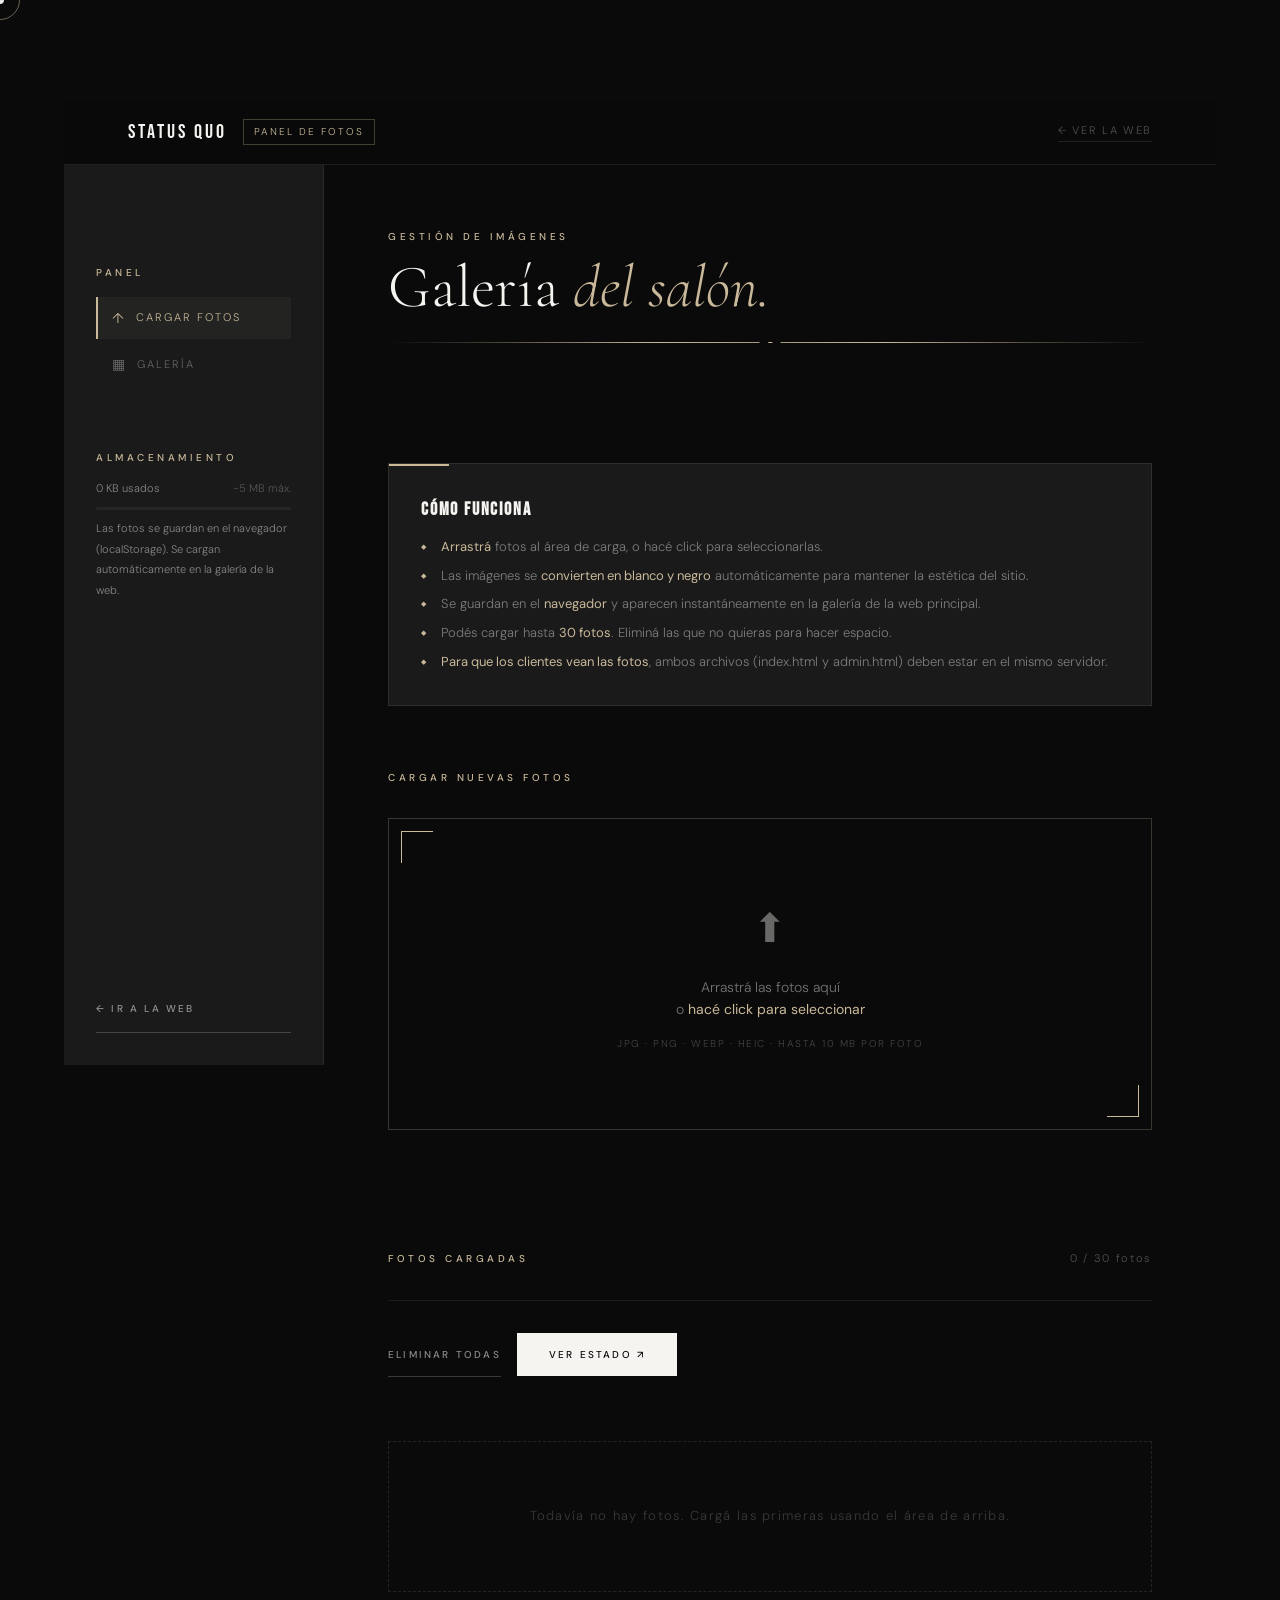
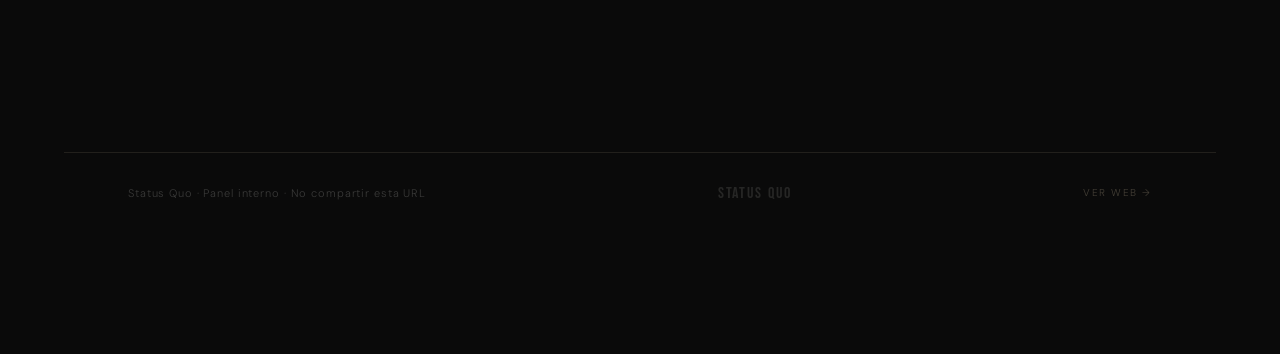
<file: admin.html>
<!DOCTYPE html>
<html lang="es" dir="ltr">
<head>
  

  <meta charset="UTF-8" />
  <meta name="viewport" content="width=device-width, initial-scale=1.0" />

  
  <title>Panel de Fotos — Status Quo</title>
  <meta name="description" content="Panel de administración de fotos para Status Quo. Solo uso interno." />
  
  <meta name="robots" content="noindex, nofollow" />
  <meta name="theme-color" content="#0a0a0a" />

  
  <meta name="color-scheme" content="dark" />

  
  <meta property="og:title"       content="Panel de Fotos — Status Quo" />
  <meta property="og:description" content="Panel interno de administración de fotos." />
  <meta property="og:type"        content="website" />

  
  <link rel="preconnect" href="https://fonts.googleapis.com" />
  <link rel="preconnect" href="https://fonts.gstatic.com" crossorigin />
  <link href="https://fonts.googleapis.com/css2?family=Bebas+Neue&family=Cormorant+Garamond:ital,wght@0,300;1,300&family=DM+Sans:wght@300;400;500&display=swap"
        rel="stylesheet" />

  
  <link rel="stylesheet" href="style.css" />

  
  <link rel="icon" href="data:image/svg+xml,<svg xmlns='http://www.w3.org/2000/svg' viewBox='0 0 100 100'><rect width='100' height='100' fill='%230a0a0a'/><text y='.9em' font-size='90' x='5'>✂</text></svg>" />

  
  <style>
    /* ── Variables adicionales admin ── */
    :root {
      --admin-sidebar: 260px; /* Ancho del sidebar en desktop grande */
    }

    /* ── Layout del admin en pantallas grandes ──────────────── */
    /* En pantallas anchas, el sidebar queda fijo a la izquierda */
    @media (min-width: 1100px) {
      .admin-layout {
        display: grid;
        grid-template-columns: var(--admin-sidebar) 1fr;
        min-height: 100vh;
      }

      /* Sidebar fijo */
      .admin-sidebar {
        position: sticky;
        top: 0;
        height: 100vh;
        overflow-y: auto;
        background: var(--color-carbon);
        border-right: 1px solid rgba(201,185,154,0.1);
        padding: 100px 32px 32px;
        display: flex;
        flex-direction: column;
        gap: var(--space-lg);
      }

      .admin-main {
        overflow-x: hidden;
      }
    }

    /* ── Sidebar oculto en tablet/mobile ── */
    @media (max-width: 1099px) {
      .admin-sidebar {
        display: none; /* Se oculta; la nav de la cabecera es suficiente */
      }
    }

    /* Navegación del sidebar */
    .sidebar-nav {
      display: flex;
      flex-direction: column;
      gap: 4px;
    }

    .sidebar-nav__item {
      font-size: 11px;
      letter-spacing: 0.18em;
      text-transform: uppercase;
      color: rgba(245,244,240,0.35);
      padding: 10px 14px;
      display: flex;
      align-items: center;
      gap: 10px;
      transition: color 0.2s ease, background 0.2s ease;
      border-left: 2px solid transparent;
    }
    .sidebar-nav__item:hover,
    .sidebar-nav__item.is-active {
      color: var(--color-accent);
      background: rgba(201,185,154,0.05);
      border-left-color: var(--color-accent);
    }

    .sidebar-nav__icon { font-size: 14px; }

    /* Sidebar info de almacenamiento */
    .storage-bar {
      background: rgba(245,244,240,0.05);
      height: 3px;
      border-radius: 2px;
      overflow: hidden;
      margin-top: 8px;
    }
    .storage-bar__fill {
      height: 100%;
      background: var(--color-accent);
      border-radius: 2px;
      transition: width 0.4s ease;
    }

    /* ── Encabezado del panel ── */
    .admin-topbar {
      background: rgba(10,10,10,0.95);
      backdrop-filter: blur(12px);
      border-bottom: 1px solid rgba(201,185,154,0.12);
      padding: 16px var(--section-pad);
      display: flex;
      align-items: center;
      justify-content: space-between;
      gap: var(--space-sm);
      position: sticky;
      top: 0;
      z-index: 100;
      flex-wrap: wrap;
    }

    .admin-topbar__logo {
      font-family: var(--font-display);
      font-size: 20px;
      letter-spacing: 0.15em;
      color: var(--color-white);
    }

    .admin-topbar__badge {
      font-size: 10px;
      letter-spacing: 0.2em;
      text-transform: uppercase;
      color: var(--color-accent);
      border: 1px solid rgba(201,185,154,0.3);
      padding: 4px 10px;
    }

    .admin-topbar__actions {
      display: flex;
      align-items: center;
      gap: var(--space-sm);
      margin-left: auto;
    }

    /* ── Sección de instrucciones ── */
    .admin-instructions {
      background: var(--color-carbon);
      border: 1px solid rgba(201,185,154,0.12);
      padding: var(--space-md) clamp(20px, 3vw, var(--space-md));
      margin-bottom: var(--space-lg);
      position: relative;
      overflow: hidden;
    }

    /* Línea dorada en la esquina superior izquierda */
    .admin-instructions::before {
      content: '';
      position: absolute;
      top: 0; left: 0;
      width: 60px; height: 2px;
      background: var(--color-accent);
    }

    .admin-instructions h3 {
      font-family: var(--font-display);
      font-size: 18px;
      letter-spacing: 0.1em;
      color: var(--color-white);
      margin-bottom: 12px;
    }

    .admin-instructions ul {
      display: flex;
      flex-direction: column;
      gap: 8px;
    }

    .admin-instructions li {
      font-size: 13px;
      color: rgba(245,244,240,0.45);
      padding-left: 20px;
      position: relative;
    }

    .admin-instructions li::before {
      content: '◆';
      position: absolute;
      left: 0;
      color: var(--color-accent);
      font-size: 7px;
      top: 4px;
    }

    .admin-instructions li strong {
      color: var(--color-accent);
      font-weight: 400;
    }

    /* ── Filtros de la galería ── */
    .gallery-filters {
      display: flex;
      gap: var(--space-sm);
      flex-wrap: wrap;
      margin-bottom: var(--space-md);
    }

    .filter-btn {
      font-size: 10px;
      letter-spacing: 0.18em;
      text-transform: uppercase;
      color: rgba(245,244,240,0.4);
      border: 1px solid rgba(201,185,154,0.15);
      padding: 8px 16px;
      transition: all 0.2s ease;
      cursor: none;
    }
    .filter-btn:hover,
    .filter-btn.is-active {
      color: var(--color-accent);
      border-color: var(--color-accent);
      background: rgba(201,185,154,0.06);
    }

    /* ── Progress de carga ── */
    .upload-progress {
      display: none;
      align-items: center;
      gap: var(--space-sm);
      padding: var(--space-sm) 0;
      font-size: 12px;
      color: var(--color-accent);
      letter-spacing: 0.1em;
    }
    .upload-progress.is-loading { display: flex; }

    .progress-spinner {
      width: 16px; height: 16px;
      border: 1.5px solid rgba(201,185,154,0.2);
      border-top-color: var(--color-accent);
      border-radius: 50%;
      animation: spin 0.8s linear infinite;
    }

    @keyframes spin {
      to { transform: rotate(360deg); }
    }

    /* ── Vista previa del landing ── */
    .landing-preview-link {
      display: inline-flex;
      align-items: center;
      gap: 8px;
      font-size: 11px;
      letter-spacing: 0.15em;
      text-transform: uppercase;
      color: rgba(245,244,240,0.3);
      border-bottom: 1px solid rgba(245,244,240,0.1);
      padding-bottom: 2px;
      transition: color 0.2s ease, border-color 0.2s ease;
    }
    .landing-preview-link:hover {
      color: var(--color-accent);
      border-color: var(--color-accent);
    }
  </style>
</head>

<body class="admin-body">

  
  <a class="skip-link" href="#admin-main-content">Saltar al contenido del panel</a>

  
  <div class="cursor"          aria-hidden="true"></div>
  <div class="cursor-follower" aria-hidden="true"></div>

  
  <header class="admin-topbar" role="banner">
    <div style="display:flex; align-items:center; gap:16px">
      <a href="index.html" class="admin-topbar__logo" aria-label="Volver a Status Quo">STATUS QUO</a>
      <span class="admin-topbar__badge" aria-label="Panel de administración de fotos">PANEL DE FOTOS</span>
    </div>

    <div class="admin-topbar__actions">
      
      <a href="index.html"
         class="landing-preview-link"
         aria-label="Ver la página principal de Status Quo">
        ← Ver la web
      </a>
    </div>
  </header>

  
  <div class="admin-layout">

    
    <aside class="admin-sidebar" aria-label="Navegación del panel">

      <div>
        <p class="t-label" style="margin-bottom:16px">Panel</p>
        <nav class="sidebar-nav" aria-label="Secciones del panel">
          <a class="sidebar-nav__item is-active" href="#upload">
            <span class="sidebar-nav__icon" aria-hidden="true">↑</span>
            Cargar fotos
          </a>
          <a class="sidebar-nav__item" href="#galeria-admin">
            <span class="sidebar-nav__icon" aria-hidden="true">▦</span>
            Galería
          </a>
        </nav>
      </div>

      
      <div>
        <p class="t-label" style="margin-bottom:12px">Almacenamiento</p>
        <div style="display:flex; justify-content:space-between; margin-bottom:6px">
          <span class="t-body" style="font-size:11px" id="storage-used">0 KB usados</span>
          <span class="t-body" style="font-size:11px; color:var(--color-gray-light)">~5 MB máx.</span>
        </div>
        <div class="storage-bar">
          <div class="storage-bar__fill" id="storage-bar-fill" style="width:0%"></div>
        </div>
        <p class="t-body" style="font-size:11px; margin-top:8px">
          Las fotos se guardan en el navegador (localStorage). Se cargan automáticamente en la galería de la web.
        </p>
      </div>

      
      <a href="index.html" class="btn btn--outline" style="margin-top:auto; text-align:center">
        ← Ir a la web
      </a>

    </aside>

    
    <main class="admin-main" id="admin-main-content" tabindex="-1">

      
      <div style="padding: var(--space-lg) var(--section-pad) var(--space-xxl)">

        
        <header class="admin-header">
          <p class="t-label">Gestión de imágenes</p>
          <h1 class="t-section" style="margin-top:8px">
            Galería <em class="t-italic">del salón.</em>
          </h1>
          <div class="gold-divider" style="margin-top:20px" aria-hidden="true"></div>
        </header>

        
        <div class="admin-instructions reveal" role="note" aria-label="Instrucciones de uso">
          <h3>Cómo funciona</h3>
          <ul role="list">
            <li>
              <strong>Arrastrá</strong> fotos al área de carga, o hacé click para seleccionarlas.
            </li>
            <li>
              Las imágenes se <strong>convierten en blanco y negro</strong> automáticamente para mantener la estética del sitio.
            </li>
            <li>
              Se guardan en el <strong>navegador</strong> y aparecen instantáneamente en la galería de la web principal.
            </li>
            <li>
              Podés cargar hasta <strong>30 fotos</strong>. Eliminá las que no quieras para hacer espacio.
            </li>
            <li>
              <strong>Para que los clientes vean las fotos</strong>, ambos archivos (index.html y admin.html) deben estar en el mismo servidor.
            </li>
          </ul>
        </div>

        
        <section class="upload-section" id="upload" aria-labelledby="upload-title">

          <p class="t-label upload-section__title" id="upload-title">Cargar nuevas fotos</p>

          
          <div class="dropzone reveal"
               role="region"
               aria-label="Zona de carga de fotos. Arrastrá y soltá imágenes aquí, o hacé click para seleccionar."
               aria-describedby="dropzone-formats">

            
            <input type="file"
                   class="dropzone__input"
                   accept="image/*"
                   multiple
                   aria-label="Seleccionar archivos de imagen"
                   id="file-input" />

            
            <div class="dropzone__icon" aria-hidden="true">⬆</div>

            
            <p class="dropzone__text">
              Arrastrá las fotos aquí<br/>
              o <strong>hacé click para seleccionar</strong>
            </p>

            
            <p class="dropzone__formats" id="dropzone-formats">
              JPG · PNG · WEBP · HEIC · hasta 10 MB por foto
            </p>
          </div>

          
          <div class="upload-progress" role="status" aria-live="polite" aria-label="Cargando fotos">
            <div class="progress-spinner" aria-hidden="true"></div>
            <span id="progress-text">Procesando fotos…</span>
          </div>

        </section>

        
        <section id="galeria-admin" aria-labelledby="gallery-admin-title">

          
          <div style="display:flex; align-items:center; justify-content:space-between; flex-wrap:wrap; gap:16px; margin-bottom:24px">
            <p class="t-label" id="gallery-admin-title">Fotos cargadas</p>

            
            <span class="admin-actions__count" aria-live="polite">0 / 30 fotos</span>
          </div>

          
          <div class="admin-actions" role="toolbar" aria-label="Acciones de la galería">
            <button class="btn btn--outline admin-clear-btn"
                    aria-label="Eliminar todas las fotos de la galería">
              Eliminar todas
            </button>
            <button class="btn btn--primary admin-export-btn"
                    aria-label="Ver instrucciones para integrar las fotos en la web">
              Ver estado ↗
            </button>
          </div>

          
          <div class="preview-grid"
               role="list"
               aria-label="Fotos cargadas. Pasá el mouse sobre una foto para ver opciones."
               aria-live="polite">
          </div>

          
          <div class="preview-empty"
               role="status"
               aria-live="polite">
            Todavía no hay fotos. Cargá las primeras usando el área de arriba.
          </div>

        </section>

      </div>
    </main>

  </div>

  
  <footer class="footer" role="contentinfo">
    <p class="footer__copy">Status Quo · Panel interno · No compartir esta URL</p>
    <a class="footer__logo" href="index.html" aria-label="Volver a la web principal">STATUS QUO</a>
    <a class="footer__admin-link" href="index.html" aria-label="Ver la galería en la web principal">Ver web →</a>
  </footer>

  

  
  <script src="main.js" defer></script>

  
  <script>
    /* ── Actualizar indicador de almacenamiento ─────────────── */
    /* Se ejecuta después del main.js (defer garantiza el orden) */
    document.addEventListener('DOMContentLoaded', () => {

      /* Calcular el tamaño aproximado del localStorage en KB */
      function updateStorageIndicator() {
        try {
          const data = localStorage.getItem('fenix_photos') || '';
          /* Cada char en localStorage son ~2 bytes */
          const sizeKB = Math.round((data.length * 2) / 1024);
          const maxKB  = 5120; /* 5 MB en KB */
          const pct    = Math.min((sizeKB / maxKB) * 100, 100);

          const usedEl = document.getElementById('storage-used');
          const barEl  = document.getElementById('storage-bar-fill');

          if (usedEl) usedEl.textContent = `${sizeKB} KB usados`;
          if (barEl)  barEl.style.width  = pct + '%';

          /* Cambiar color si está casi lleno */
          if (barEl && pct > 80) {
            barEl.style.background = 'rgba(255,100,100,0.8)';
          }
        } catch (e) {
          console.warn('No se pudo calcular el almacenamiento:', e);
        }
      }

      /* Actualizar al cargar y cada vez que el storage cambie */
      updateStorageIndicator();
      window.addEventListener('storage', updateStorageIndicator);

      /* Observar cambios en el preview-grid para actualizar el contador */
      const observer = new MutationObserver(updateStorageIndicator);
      const grid = document.querySelector('.preview-grid');
      if (grid) {
        observer.observe(grid, { childList: true });
      }
    });
  </script>

</body>
</html>
</file>
<file: style.css>
/* ============================================================
   ELEGANCIA ESTÉTICA & BARBERÍA — style.css
   Hoja de estilos principal compartida entre index.html y admin.html
   
   Estructura:
   1. Variables CSS (tokens de diseño)
   2. Reset & Base
   3. Tipografía
   4. Accesibilidad
   5. Cursor personalizado
   6. Navegación
   7. Componentes reutilizables (botones, etiquetas, líneas)
   8. Hero
   9. Marquee / scroll infinito
   10. Sección Nosotros
   11. Servicios
   12. Galería / scroll de fotos
   13. Banda CTA
   14. Contacto / Info
   15. Footer
   16. Admin panel
   17. Responsive
   ============================================================ */


/* ============================================================
   1. VARIABLES CSS — Design Tokens
   ============================================================ */
:root {
  /* — Paleta de colores — */
  --color-black:      #0a0a0a;   /* Negro profundo (fondo principal) */
  --color-black-soft: #111111;   /* Negro suave para tarjetas */
  --color-carbon:     #1a1a1a;   /* Carbón para fondos alternativos */
  --color-carbon-mid: #2a2a2a;   /* Carbón medio para bordes y divisores */
  --color-white:      #f5f4f0;   /* Blanco crudo (texto principal) */
  --color-gray:       #888888;   /* Gris neutro (textos secundarios) */
  --color-gray-light: #555555;   /* Gris claro para detalles */
  --color-accent:     #c9b99a;   /* Dorado arena (acento de marca) */
  --color-accent-dim: rgba(201,185,154,0.15); /* Dorado con transparencia */
  --color-accent-line:rgba(201,185,154,0.35); /* Dorado para líneas decorativas */

  /* — Tipografía — */
  --font-display: 'Bebas Neue', sans-serif;           /* Títulos grandes e impactantes */
  --font-serif:   'Cormorant Garamond', serif;        /* Subtítulos elegantes en itálica */
  --font-body:    'DM Sans', sans-serif;              /* Cuerpo: legibilidad máxima */

  /* — Espaciado base — */
  --space-xs:  8px;
  --space-sm:  16px;
  --space-md:  32px;
  --space-lg:  64px;
  --space-xl:  120px;
  --space-xxl: 160px;

  /* — Padding horizontal de secciones — */
  --section-pad: clamp(24px, 5vw, 80px);

  /* — Transiciones — */
  --ease-smooth: cubic-bezier(0.25, 0.46, 0.45, 0.94);
  --ease-sharp:  cubic-bezier(0.77, 0, 0.18, 1);
  --duration-fast: 0.2s;
  --duration-mid:  0.4s;
  --duration-slow: 0.7s;

  /* — Grosor de líneas doradas — */
  --line-thin:  0.5px;
  --line-mid:   1px;
  --line-thick: 2px;
}


/* ============================================================
   2. RESET & BASE
   ============================================================ */
*,
*::before,
*::after {
  box-sizing: border-box;
  margin: 0;
  padding: 0;
}

html {
  scroll-behavior: smooth;
  /* Previene flash de contenido sin estilos */
  font-size: 16px;
}

body {
  background-color: var(--color-black);
  color: var(--color-white);
  font-family: var(--font-body);
  font-weight: 300;
  line-height: 1.6;
  overflow-x: hidden;
  /* Cursor oculto en desktop para mostrar el cursor personalizado */
  cursor: none;
  -webkit-font-smoothing: antialiased;
  -moz-osx-font-smoothing: grayscale;
}

/* Restaurar cursor en móvil (sin hover, sin cursor custom) */
@media (hover: none) {
  body { cursor: auto; }
  .cursor,
  .cursor-follower { display: none; }
}

img {
  display: block;
  max-width: 100%;
  height: auto;
}

a {
  color: inherit;
  text-decoration: none;
}

ul, ol {
  list-style: none;
}

button {
  cursor: none; /* Cursor custom también en botones */
  border: none;
  background: none;
  font-family: inherit;
}

/* Scrollbar minimalista */
::-webkit-scrollbar { width: 4px; }
::-webkit-scrollbar-track { background: var(--color-black); }
::-webkit-scrollbar-thumb { background: var(--color-accent); border-radius: 2px; }


/* ============================================================
   3. TIPOGRAFÍA — Jerarquía visual
   ============================================================ */

/* Título display: máximo impacto, mínimo espacio */
.t-display {
  font-family: var(--font-display);
  font-size: clamp(64px, 10vw, 140px);
  line-height: 0.9;
  letter-spacing: 0.02em;
  color: var(--color-white);
}

/* Título grande de sección */
.t-section {
  font-family: var(--font-serif);
  font-size: clamp(32px, 5vw, 60px);
  font-weight: 300;
  line-height: 1.15;
  color: var(--color-white);
}

/* Itálica del serif para contraste */
.t-italic {
  font-style: italic;
  color: var(--color-accent);
}

/* Etiqueta de sección (eyebrow) */
.t-label {
  font-family: var(--font-body);
  font-size: 10px;
  font-weight: 500;
  letter-spacing: 0.35em;
  text-transform: uppercase;
  color: var(--color-accent);
}

/* Texto de cuerpo secundario */
.t-body {
  font-size: 14px;
  line-height: 1.9;
  color: rgba(245,244,240,0.5);
}


/* ============================================================
   4. ACCESIBILIDAD
   ============================================================ */

/* Focus visible solo con teclado (no con mouse) */
:focus-visible {
  outline: 2px solid var(--color-accent);
  outline-offset: 3px;
  border-radius: 2px;
}

/* Saltar al contenido principal para lectores de pantalla */
.skip-link {
  position: absolute;
  top: -100%;
  left: 16px;
  background: var(--color-accent);
  color: var(--color-black);
  padding: 8px 16px;
  font-weight: 700;
  font-size: 13px;
  z-index: 9999;
  border-radius: 0 0 4px 4px;
  transition: top 0.2s;
}
.skip-link:focus {
  top: 0;
}

/* Texto solo para lectores de pantalla */
.sr-only {
  position: absolute;
  width: 1px;
  height: 1px;
  padding: 0;
  margin: -1px;
  overflow: hidden;
  clip: rect(0,0,0,0);
  white-space: nowrap;
  border: 0;
}

/* Reducir movimiento para usuarios con preferencia */
@media (prefers-reduced-motion: reduce) {
  *,
  *::before,
  *::after {
    animation-duration: 0.01ms !important;
    animation-iteration-count: 1 !important;
    transition-duration: 0.01ms !important;
    scroll-behavior: auto !important;
  }
}


/* ============================================================
   5. CURSOR PERSONALIZADO
   ============================================================ */

/* Punto central del cursor */
.cursor {
  position: fixed;
  top: 0; left: 0;
  width: 8px;
  height: 8px;
  background: var(--color-white);
  border-radius: 50%;
  pointer-events: none;
  z-index: 9999;
  transform: translate(-50%, -50%);
  transition: transform var(--duration-fast) ease,
              background var(--duration-fast) ease,
              opacity var(--duration-fast) ease;
  mix-blend-mode: difference;
  will-change: transform;
}

/* Anillo seguidor del cursor */
.cursor-follower {
  position: fixed;
  top: 0; left: 0;
  width: 40px;
  height: 40px;
  border: 1px solid rgba(201,185,154,0.5);
  border-radius: 50%;
  pointer-events: none;
  z-index: 9998;
  transform: translate(-50%, -50%);
  transition: width var(--duration-mid) var(--ease-smooth),
              height var(--duration-mid) var(--ease-smooth),
              opacity var(--duration-mid) ease;
  will-change: transform;
}

/* Estado hover del cursor: se expande */
.cursor.is-hovering {
  transform: translate(-50%, -50%) scale(3);
  opacity: 0.5;
}
.cursor-follower.is-hovering {
  width: 64px;
  height: 64px;
  opacity: 0.3;
}


/* ============================================================
   6. NAVEGACIÓN
   ============================================================ */

.nav {
  position: fixed;
  top: 0; left: 0;
  width: 100%;
  z-index: 200;
  padding: 24px var(--section-pad);
  display: flex;
  align-items: center;
  justify-content: space-between;
  gap: var(--space-md);
  /* Transición al hacer scroll */
  transition: background var(--duration-mid) ease,
              border-color var(--duration-mid) ease,
              padding var(--duration-mid) ease;
}

/* Nav con fondo al scrollear */
.nav.is-scrolled {
  background: rgba(10,10,10,0.95);
  -webkit-backdrop-filter: blur(12px);
  backdrop-filter: blur(12px);
  border-bottom: 1px solid rgba(201,185,154,0.12);
  padding-top: 16px;
  padding-bottom: 16px;
}

/* Logo */
.nav__logo {
  font-family: var(--font-display);
  font-size: clamp(12px, 1.15vw, 16px);
  letter-spacing: 0.05em;
  color: var(--color-white);
  transition: color var(--duration-fast) ease;
  flex-shrink: 0;
  white-space: nowrap;
}
.nav__logo:hover { color: var(--color-accent); }

/* Links del nav */
.nav__links {
  display: flex;
  align-items: center;
  gap: clamp(20px, 3vw, 48px);
}

.nav__link {
  font-size: 10px;
  letter-spacing: 0.22em;
  text-transform: uppercase;
  color: rgba(245,244,240,0.6);
  transition: color var(--duration-fast) ease;
  position: relative;
}

/* Línea dorada bajo el link al hover */
.nav__link::after {
  content: '';
  position: absolute;
  bottom: -3px; left: 0;
  width: 0; height: 1px;
  background: var(--color-accent);
  transition: width var(--duration-mid) var(--ease-smooth);
}
.nav__link:hover { color: var(--color-white); }
.nav__link:hover::after { width: 100%; }

/* Botón CTA del nav */
.nav__cta {
  font-size: 10px;
  letter-spacing: 0.2em;
  text-transform: uppercase;
  color: var(--color-black);
  background: var(--color-accent);
  padding: 10px 22px;
  transition: background var(--duration-fast) ease,
              transform var(--duration-fast) ease;
  flex-shrink: 0;
}
.nav__cta:hover {
  background: var(--color-white);
  transform: translateY(-2px);
}

/* Menú hamburguesa (solo mobile) */
.nav__hamburger {
  display: none;
  flex-direction: column;
  gap: 5px;
  padding: 4px;
  cursor: none;
}
.nav__hamburger span {
  display: block;
  width: 24px; height: 1.5px;
  background: var(--color-white);
  transition: transform var(--duration-mid) ease,
              opacity var(--duration-mid) ease;
}
/* Estado abierto del hamburger */
.nav__hamburger.is-open span:nth-child(1) {
  transform: rotate(45deg) translate(4.5px, 4.5px);
}
.nav__hamburger.is-open span:nth-child(2) {
  opacity: 0;
}
.nav__hamburger.is-open span:nth-child(3) {
  transform: rotate(-45deg) translate(4.5px, -4.5px);
}

/* Menú mobile overlay */
.nav__mobile-menu {
  position: fixed;
  inset: 0;
  background: var(--color-black);
  z-index: 199;
  display: flex;
  flex-direction: column;
  align-items: center;
  justify-content: center;
  gap: var(--space-lg);
  opacity: 0;
  pointer-events: none;
  transition: opacity var(--duration-mid) ease;
}
.nav__mobile-menu.is-open {
  opacity: 1;
  pointer-events: all;
}
.nav__mobile-menu .nav__link {
  font-size: 13px;
  letter-spacing: 0.3em;
}


/* ============================================================
   7. COMPONENTES REUTILIZABLES
   ============================================================ */

/* — Botón primario (blanco sobre negro) — */
.btn {
  display: inline-flex;
  align-items: center;
  gap: 10px;
  font-family: var(--font-body);
  font-size: 10px;
  font-weight: 500;
  letter-spacing: 0.22em;
  text-transform: uppercase;
  padding: 15px 32px;
  transition: transform var(--duration-fast) ease,
              background var(--duration-fast) ease,
              color var(--duration-fast) ease;
}

.btn--primary {
  background: var(--color-white);
  color: var(--color-black);
}
.btn--primary:hover {
  background: var(--color-accent);
  transform: translateY(-3px);
}

.btn--outline {
  background: transparent;
  color: rgba(245,244,240,0.55);
  border-bottom: 1px solid rgba(245,244,240,0.2);
  padding-left: 0; padding-right: 0;
}
.btn--outline:hover {
  color: var(--color-white);
  border-color: var(--color-accent);
}

.btn--accent {
  background: var(--color-accent);
  color: var(--color-black);
}
.btn--accent:hover {
  background: var(--color-white);
  transform: translateY(-3px);
}

/* — Línea decorativa dorada — */
/* Línea horizontal fina con destellos dorados */
.gold-line {
  width: 100%;
  height: 1px;
  background: linear-gradient(
    90deg,
    transparent 0%,
    var(--color-accent-line) 20%,
    var(--color-accent) 50%,
    var(--color-accent-line) 80%,
    transparent 100%
  );
  flex-shrink: 0;
}

/* Línea decorativa que atraviesa el negro de lado a lado */
.gold-divider {
  position: relative;
  height: 1px;
  overflow: hidden;
}
.gold-divider::before {
  content: '';
  position: absolute;
  inset: 0;
  background: linear-gradient(
    90deg,
    transparent,
    var(--color-accent-line) 15%,
    var(--color-accent) 35%,
    rgba(201,185,154,0.8) 50%,
    var(--color-accent) 65%,
    var(--color-accent-line) 85%,
    transparent
  );
}
/* Punto dorado central en las líneas decorativas */
.gold-divider::after {
  content: '◆';
  position: absolute;
  left: 50%;
  top: 50%;
  transform: translate(-50%, -50%);
  font-size: 6px;
  color: var(--color-accent);
  background: var(--color-black);
  padding: 0 8px;
}

/* — Sección wrapper — */
.section {
  padding: var(--space-xl) var(--section-pad);
  position: relative;
}

/* — Cabecera de sección — */
.section__header {
  margin-bottom: clamp(40px, 6vw, 80px);
}

/* — Reveal on scroll — */
.reveal {
  opacity: 0;
  transform: translateY(36px);
  transition: opacity 0.9s var(--ease-smooth),
              transform 0.9s var(--ease-smooth);
}
.reveal.is-visible {
  opacity: 1;
  transform: translateY(0);
}
/* Delays escalonados para grupos de elementos */
.reveal--d1 { transition-delay: 0.1s; }
.reveal--d2 { transition-delay: 0.2s; }
.reveal--d3 { transition-delay: 0.3s; }
.reveal--d4 { transition-delay: 0.4s; }
.reveal--d5 { transition-delay: 0.5s; }


/* ============================================================
   8. HERO
   ============================================================ */

.hero {
  min-height: 100dvh; /* Dynamic viewport height para mobile */
  display: grid;
  grid-template-columns: 1fr 1fr;
  position: relative;
  overflow: hidden;
}

/* Panel izquierdo: contenido textual */
.hero__left {
  display: flex;
  flex-direction: column;
  justify-content: start; /* 👈 Cambiado de flex-end a center para subir el bloque */
  padding: 160px var(--section-pad) 80px; /* 👈 Aumentamos un poco el padding superior para cuidar la distancia con el menú de navegación */
  position: relative;
  z-index: 2;
}

/* Eyebrow con punto dorado antes */
.hero__eyebrow {
  display: flex;
  align-items: center;
  gap: 12px;
  margin-bottom: 28px;
}
.hero__eyebrow::before {
  content: '';
  display: inline-block;
  width: 32px; height: 1px;
  background: var(--color-accent);
}

/* Título principal del hero */
.hero__title {
  font-family: var(--font-display);
  font-size: clamp(68px, 9vw, 130px);
  line-height: 0.88;
  letter-spacing: 0.02em;
  color: var(--color-white);
  margin-bottom: 8px;
}

/* Línea en itálica serif debajo del display */
.hero__title-serif {
  font-family: var(--font-serif);
  font-style: italic;
  font-weight: 300;
  font-size: clamp(32px, 4.5vw, 62px);
  color: var(--color-accent);
  line-height: 1.1;
  margin-bottom: var(--space-md);
  display: block;
}

.hero__desc {
  max-width: 340px;
  margin-bottom: var(--space-md);
}

.hero__cta {
  display: flex;
  align-items: center;
  gap: var(--space-md);
  flex-wrap: wrap;
}

/* Panel derecho: imagen */
.hero__right {
  position: relative;
  overflow: hidden;
}

/* Degradado de fundido desde la izquierda sobre la imagen */
.hero__right::before {
  content: '';
  position: absolute;
  inset: 0;
  background: linear-gradient(
    to right,
    var(--color-black) 0%,
    rgba(10,10,10,0.5) 40%,
    transparent 100%
  );
  z-index: 1;
  pointer-events: none;
}

.hero__img {
  width: 100%;
  height: 100%;
  object-fit: cover;
  object-position: center top;
  transform-origin: center top;
  filter: grayscale(100%) contrast(1.05);
  /* Ken Burns sutil: pequeño zoom continuo */
  animation: kenBurns 18s ease-in-out infinite alternate;
}

/* Contador decorativo (años de experiencia) */
.hero__badge {
  position: absolute;
  bottom: 48px;
  right: var(--section-pad);
  z-index: 2;
  text-align: right;
}
.hero__badge-num {
  font-family: var(--font-display);
  font-size: 80px;
  line-height: 1;
  color: rgba(201,185,154,0.15);
}
.hero__badge-label {
  font-size: 9px;
  letter-spacing: 0.25em;
  text-transform: uppercase;
  color: var(--color-accent);
}

/* Línea dorada vertical en el borde de la imagen */
.hero__right::after {
  content: '';
  position: absolute;
  top: 10%; bottom: 10%;
  left: 0;
  width: 1px;
  background: linear-gradient(
    to bottom,
    transparent,
    var(--color-accent) 30%,
    var(--color-accent) 70%,
    transparent
  );
  z-index: 2;
}

/* Scroll indicator en el hero */
.hero__scroll {
  position: absolute;
  bottom: 32px;
  left: var(--section-pad);
  display: flex;
  align-items: center;
  gap: 10px;
  z-index: 3;
}
.hero__scroll-line {
  width: 40px;
  height: 1px;
  background: var(--color-accent);
  animation: scrollPulse 2s ease-in-out infinite;
}
.hero__scroll-text {
  font-size: 9px;
  letter-spacing: 0.25em;
  text-transform: uppercase;
  color: rgba(245,244,240,0.4);
}

/* Entrada animada del hero */
.hero__left > * {
  opacity: 0;
  transform: translateY(24px);
}
.hero__left.is-loaded > *:nth-child(1) { animation: heroIn 1s var(--ease-smooth) 0.2s forwards; }
.hero__left.is-loaded > *:nth-child(2) { animation: heroIn 1s var(--ease-smooth) 0.4s forwards; }
.hero__left.is-loaded > *:nth-child(3) { animation: heroIn 1s var(--ease-smooth) 0.55s forwards; }
.hero__left.is-loaded > *:nth-child(4) { animation: heroIn 1s var(--ease-smooth) 0.7s forwards; }
.hero__left.is-loaded > *:nth-child(5) { animation: heroIn 1s var(--ease-smooth) 0.85s forwards; }


/* ============================================================
   9. MARQUEE — Scroll infinito de servicios
   ============================================================ */

.marquee {
  background: var(--color-white);
  overflow: hidden;
  padding: 18px 0;
  /* Líneas doradas arriba y abajo del marquee */
  border-top: 1px solid var(--color-accent);
  border-bottom: 1px solid var(--color-accent);
  position: relative;
  z-index: 10;
}

/* Track que se mueve infinitamente */
.marquee__track {
  display: flex;
  white-space: nowrap;
  /* La animación mueve el track al 50% (segunda copia) para loop seamless */
  animation: marqueeScroll 22s linear infinite;
  width: max-content;
  /* Aceleración por hardware: garantiza animación suave en mobile */
  will-change: transform;
  -webkit-transform: translateZ(0);
  transform: translateZ(0);
}

/* Pausa al hover */
.marquee:hover .marquee__track {
  animation-play-state: paused;
}

.marquee__item {
  font-family: var(--font-display);
  font-size: 14px;
  letter-spacing: 0.18em;
  color: var(--color-black);
  padding: 0 28px;
}

/* Separador decorativo entre items */
.marquee__dot {
  color: var(--color-accent);
  font-size: 8px;
  padding: 0 4px;
  align-self: center;
}


/* ============================================================
   10. SECCIÓN NOSOTROS
   ============================================================ */

.about {
  display: grid;
  grid-template-columns: 1fr 1fr;
  gap: clamp(40px, 6vw, 100px);
  align-items: center;
}

/* Visual con fotos superpuestas */
.about__visual {
  position: relative;
}

.about__img-main {
  width: 100%;
  aspect-ratio: 3 / 4;
  object-fit: cover;
  filter: grayscale(100%);
  display: block;
}

/* Segunda foto superpuesta en la esquina inferior */
.about__img-accent {
  position: absolute;
  bottom: -32px;
  right: -32px;
  width: 52%;
  aspect-ratio: 1 / 1;
  object-fit: cover;
  filter: grayscale(100%) brightness(0.75);
  border: 6px solid var(--color-black);
}

/* Etiqueta vertical en el borde */
.about__tag {
  position: absolute;
  top: 40px;
  right: -20px;
  background: var(--color-white);
  color: var(--color-black);
  padding: 10px 16px;
  font-family: var(--font-display);
  font-size: 11px;
  letter-spacing: 0.12em;
  writing-mode: vertical-rl;
  transform: rotate(180deg);
}

/* Línea dorada lateral de la imagen */
.about__visual::before {
  content: '';
  position: absolute;
  top: 0; bottom: 0;
  left: -20px;
  width: 1px;
  background: linear-gradient(
    to bottom,
    transparent,
    var(--color-accent) 20%,
    var(--color-accent) 80%,
    transparent
  );
  pointer-events: none;
}

/* Stats horizontales */
.about__stats {
  display: flex;
  gap: clamp(24px, 4vw, 56px);
  border-top: 1px solid rgba(245,244,240,0.1);
  padding-top: var(--space-md);
  margin-top: var(--space-md);
}

.stat__num {
  font-family: var(--font-display);
  font-size: clamp(36px, 5vw, 52px);
  color: var(--color-white);
  line-height: 1;
}

.stat__label {
  font-size: 10px;
  letter-spacing: 0.15em;
  text-transform: uppercase;
  color: var(--color-gray);
  margin-top: 6px;
}


/* ============================================================
   11. SERVICIOS
   ============================================================ */

.services__header {
  display: flex;
  align-items: flex-end;
  justify-content: space-between;
  margin-bottom: clamp(40px, 6vw, 72px);
  gap: var(--space-md);
  flex-wrap: wrap;
}

/* Grid 3 columnas separadas por líneas de 1px color carbon */
.services__grid {
  display: grid;
  grid-template-columns: repeat(3, 1fr);
  gap: 1px;
  background: rgba(201,185,154,0.18); /* Líneas doradas entre tarjetas */
}

/* Tarjeta de servicio — fondo BLANCO permanente, sin hover de inversión */
.service-card {
  background: var(--color-white);
  padding: clamp(28px, 4vw, 52px) clamp(20px, 3vw, 36px);
  position: relative;
  overflow: hidden;
}

/* Línea dorada en la parte superior de cada card */
.service-card::before {
  content: '';
  position: absolute;
  top: 0; left: 0; right: 0;
  height: 2px;
  background: linear-gradient(
    90deg,
    transparent,
    var(--color-accent-line),
    var(--color-accent),
    var(--color-accent-line),
    transparent
  );
}

/* Eliminar el fondo animado hover — ya no se necesita */
.service-card::after {
  display: none;
}

/* Número de servicio */
.service-card__num {
  font-size: 15px;
  letter-spacing: 0.3em;
  color: var(--color-accent);
  margin-bottom: var(--space-md);
}

/* Nombre del servicio */
.service-card__name {
  font-family: var(--font-serif);
  font-size: clamp(18px, 2.5vw, 26px);
  font-weight: 400;
  color: var(--color-black); /* Negro sobre blanco */
  margin-bottom: var(--space-sm);
}

/* Línea decorativa dorada entre nombre y descripción */
.service-card__line {
  width: 28px;
  height: 1px;
  background: var(--color-accent);
  margin-bottom: var(--space-sm);
}

/* Texto descriptivo */
.service-card__desc {
  font-size: 15px;
  line-height: 1.7;
  color: rgba(10,10,10,0.5); /* Gris oscuro sobre blanco */
}


/* ============================================================
   12. GALERÍA — Scroll horizontal animado
   ============================================================ */

.gallery {
  padding: var(--space-lg) 0;
  overflow: hidden;
}

.gallery__label {
  padding: 0 var(--section-pad);
  margin-bottom: var(--space-md);
}

/* El scroll de fotos: se mueve con JS (drag) o con animación CSS */
.gallery__scroll-wrapper {
  overflow: hidden;
  cursor: grab;
  position: relative;
}
.gallery__scroll-wrapper:active {
  cursor: grabbing;
}

/* Track interno con fotos: animación CSS para el scroll automático */
.gallery__track {
  display: flex;
  gap: 8px;
  padding: 0 var(--section-pad);
  /* Ancho: suficiente para que el scroll funcione */
  width: max-content;
  /* Animación continua de scroll horizontal */
  animation: galleryScroll 35s linear infinite;
  will-change: transform;
}

/* Pausa si el usuario interactúa */
.gallery__track.is-paused,
.gallery__scroll-wrapper:hover .gallery__track {
  animation-play-state: paused;
}

/* Ítem de galería */
.gallery__item {
  flex: 0 0 300px;
  height: 420px;
  overflow: hidden;
  position: relative;
  flex-shrink: 0;
}

.gallery__item img {
  width: 100%;
  height: 100%;
  object-fit: cover;
  filter: grayscale(100%);
  transition: transform var(--duration-slow) var(--ease-smooth),
              filter var(--duration-slow) ease;
  pointer-events: none;
}
.gallery__item:hover img {
  transform: scale(1.06);
  filter: grayscale(70%);
}

/* Caption al hover */
.gallery__caption {
  position: absolute;
  bottom: 16px; left: 16px;
  font-size: 9px;
  letter-spacing: 0.2em;
  text-transform: uppercase;
  color: var(--color-accent);
  opacity: 0;
  transform: translateY(8px);
  transition: opacity var(--duration-mid) ease, transform var(--duration-mid) ease;
}
.gallery__item:hover .gallery__caption {
  opacity: 1;
  transform: translateY(0);
}

/* Línea dorada inferior del ítem */
.gallery__item::after {
  content: '';
  position: absolute;
  bottom: 0; left: 0; right: 0;
  height: 2px;
  background: linear-gradient(90deg, transparent, var(--color-accent), transparent);
  opacity: 0;
  transition: opacity var(--duration-mid) ease;
}
.gallery__item:hover::after { opacity: 1; }

/* Controles de navegación de galería */
.gallery__controls {
  display: flex;
  gap: var(--space-sm);
  padding: var(--space-md) var(--section-pad) 0;
  align-items: center;
}

.gallery__btn {
  width: 44px; height: 44px;
  border: 1px solid rgba(201,185,154,0.25);
  display: flex;
  align-items: center;
  justify-content: center;
  color: var(--color-accent);
  font-size: 18px;
  transition: background var(--duration-fast) ease,
              border-color var(--duration-fast) ease;
}
.gallery__btn:hover {
  background: var(--color-accent);
  color: var(--color-black);
  border-color: var(--color-accent);
}


/* ============================================================
   13. BANDA CTA — Llamada a la acción
   ============================================================ */

.cta-band {
  margin: 0 var(--section-pad) var(--space-xl);
  background: var(--color-white);
  padding: clamp(48px, 8vw, 80px);
  display: flex;
  align-items: center;
  justify-content: space-between;
  gap: var(--space-lg);
  position: relative;
  overflow: hidden;
  flex-wrap: wrap;
}

/* Texto de fondo decorativo */
.cta-band::before {
  content: 'ELEGANCIA';
  position: absolute;
  right: -20px; top: 50%;
  transform: translateY(-50%);
  font-family: var(--font-display);
  font-size: 180px;
  color: rgba(10,10,10,0.04);
  line-height: 1;
  pointer-events: none;
  user-select: none;
}

/* Línea dorada superior del CTA */
.cta-band::after {
  content: '';
  position: absolute;
  top: 0; left: 0; right: 0;
  height: 2px;
  background: linear-gradient(
    90deg,
    transparent,
    var(--color-accent) 30%,
    var(--color-accent) 70%,
    transparent
  );
}

.cta-band__label {
  color: var(--color-black);
  opacity: 0.4;
}

.cta-band__title {
  font-family: var(--font-serif);
  font-size: clamp(26px, 4vw, 46px);
  font-weight: 300;
  line-height: 1.2;
  color: var(--color-black);
}
.cta-band__title em {
  font-style: italic;
}


/* ============================================================
   14. CONTACTO / INFO
   ============================================================ */

.contact-grid {
  display: grid;
  grid-template-columns: repeat(3, 1fr);
  gap: 1px;
  background: rgba(201,185,154,0.08); /* Grilla dorada */
  border-top: 1px solid var(--color-accent-line);
}

.contact-block {
  background: var(--color-black);
  padding: clamp(40px, 5vw, 64px) var(--section-pad);
}

.contact-block__title {
  font-size: 10px;
  letter-spacing: 0.3em;
  text-transform: uppercase;
  color: var(--color-accent);
  margin-bottom: var(--space-md);
}

.contact-block p,
.contact-block address {
  font-style: normal;
  font-size: 14px;
  line-height: 2;
  color: rgba(245,244,240,0.45);
}

.contact-block strong {
  display: block;
  font-weight: 400;
  color: var(--color-white);
  margin-bottom: 4px;
}

/* Links sociales */
.social-links {
  display: flex;
  flex-direction: column;
  gap: 14px;
}

.social-link {
  font-size: 12px;
  letter-spacing: 0.1em;
  text-transform: uppercase;
  color: rgba(245,244,240,0.35);
  display: flex;
  align-items: center;
  gap: 10px;
  transition: color var(--duration-fast) ease,
              gap var(--duration-fast) ease;
}
.social-link::before {
  content: '→';
  color: var(--color-accent);
  font-size: 11px;
}
.social-link:hover {
  color: var(--color-white);
  gap: 16px;
}


/* ============================================================
   15. FOOTER
   ============================================================ */

.footer {
  border-top: 1px solid rgba(201,185,154,0.12);
  padding: 28px var(--section-pad);
  display: flex;
  align-items: center;
  justify-content: space-between;
  gap: var(--space-sm);
  flex-wrap: wrap;
}

.footer__copy {
  font-size: 11px;
  letter-spacing: 0.08em;
  color: rgba(245,244,240,0.2);
}

.footer__logo {
  font-family: var(--font-display);
  font-size: 16px;
  letter-spacing: 0.12em;
  color: rgba(245,244,240,0.12);
}

.footer__admin-link {
  font-size: 10px;
  letter-spacing: 0.15em;
  text-transform: uppercase;
  color: rgba(201,185,154,0.3);
  transition: color var(--duration-fast) ease;
}
.footer__admin-link:hover { color: var(--color-accent); }


/* ============================================================
   16. ADMIN PANEL — Panel de carga de fotos
   ============================================================ */

/* Fondo y layout del admin */
.admin-body {
  min-height: 100vh;
  padding: 100px var(--section-pad) var(--space-xl);
}

/* Header del admin */
.admin-header {
  margin-bottom: var(--space-xl);
}

.admin-header .gold-divider {
  margin-top: var(--space-md);
}

/* Sección de upload */
.upload-section {
  margin-bottom: var(--space-xl);
}

.upload-section__title {
  margin-bottom: var(--space-md);
}

/* Zona de arrastrar y soltar */
.dropzone {
  border: 1px solid rgba(201,185,154,0.25);
  padding: clamp(40px, 6vw, 80px) var(--section-pad);
  text-align: center;
  position: relative;
  transition: border-color var(--duration-mid) ease,
              background var(--duration-mid) ease;
  cursor: none;
}

/* Líneas doradas en las esquinas del dropzone */
.dropzone::before,
.dropzone::after {
  content: '';
  position: absolute;
  width: 32px; height: 32px;
}
.dropzone::before {
  top: 12px; left: 12px;
  border-top: 1px solid var(--color-accent);
  border-left: 1px solid var(--color-accent);
}
.dropzone::after {
  bottom: 12px; right: 12px;
  border-bottom: 1px solid var(--color-accent);
  border-right: 1px solid var(--color-accent);
}

/* Estado activo del dropzone (cuando arrastras una foto) */
.dropzone.is-active {
  border-color: var(--color-accent);
  background: var(--color-accent-dim);
}

.dropzone__icon {
  font-size: 40px;
  margin-bottom: var(--space-sm);
  opacity: 0.4;
}

.dropzone__text {
  font-size: 14px;
  color: rgba(245,244,240,0.45);
  margin-bottom: var(--space-sm);
}

.dropzone__text strong {
  color: var(--color-accent);
  font-weight: 400;
}

.dropzone__formats {
  font-size: 10px;
  letter-spacing: 0.15em;
  text-transform: uppercase;
  color: rgba(245,244,240,0.25);
}

/* Input file oculto */
.dropzone__input {
  position: absolute;
  inset: 0;
  opacity: 0;
  cursor: pointer;
  width: 100%;
  height: 100%;
}

/* Grid de previsualización de fotos cargadas */
.preview-grid {
  display: grid;
  grid-template-columns: repeat(auto-fill, minmax(200px, 1fr));
  gap: 12px;
  margin-top: var(--space-md);
}

/* Ítem de previsualización */
.preview-item {
  position: relative;
  aspect-ratio: 3 / 4;
  overflow: hidden;
  background: var(--color-carbon);
}

/* Borde dorado en el ítem de previsualización */
.preview-item::before {
  content: '';
  position: absolute;
  inset: 0;
  border: 1px solid rgba(201,185,154,0.15);
  z-index: 2;
  pointer-events: none;
}

.preview-item img {
  width: 100%;
  height: 100%;
  object-fit: cover;
}

/* Overlay de acciones al hover */
.preview-item__overlay {
  position: absolute;
  inset: 0;
  background: rgba(10,10,10,0.7);
  display: flex;
  align-items: center;
  justify-content: center;
  gap: var(--space-sm);
  opacity: 0;
  transition: opacity var(--duration-mid) ease;
  z-index: 3;
}
.preview-item:hover .preview-item__overlay {
  opacity: 1;
}

/* Botón de eliminar dentro del overlay */
.preview-item__delete {
  width: 40px; height: 40px;
  border: 1px solid rgba(255,100,100,0.5);
  color: rgba(255,100,100,0.8);
  display: flex; align-items: center; justify-content: center;
  font-size: 16px;
  transition: background var(--duration-fast) ease;
  cursor: none;
}
.preview-item__delete:hover {
  background: rgba(255,100,100,0.2);
  border-color: rgba(255,100,100,0.8);
}

/* Nombre de la foto */
.preview-item__name {
  position: absolute;
  bottom: 0; left: 0; right: 0;
  padding: 8px 10px;
  background: linear-gradient(to top, rgba(10,10,10,0.9), transparent);
  font-size: 10px;
  letter-spacing: 0.1em;
  color: rgba(245,244,240,0.6);
  white-space: nowrap;
  overflow: hidden;
  text-overflow: ellipsis;
  z-index: 2;
}

/* Mensaje vacío */
.preview-empty {
  padding: var(--space-lg) var(--section-pad);
  text-align: center;
  border: 1px dashed rgba(201,185,154,0.15);
  color: rgba(245,244,240,0.2);
  font-size: 13px;
  letter-spacing: 0.1em;
}

/* Barra de acciones del admin */
.admin-actions {
  display: flex;
  gap: var(--space-sm);
  flex-wrap: wrap;
  align-items: center;
  padding: var(--space-md) 0;
  border-top: 1px solid rgba(201,185,154,0.1);
  margin-top: var(--space-md);
}

.admin-actions__count {
  font-size: 11px;
  letter-spacing: 0.15em;
  color: rgba(245,244,240,0.3);
  margin-left: auto;
}

/* Toast de notificación */
.toast {
  position: fixed;
  bottom: 32px;
  right: var(--section-pad);
  background: var(--color-carbon);
  border: 1px solid rgba(201,185,154,0.3);
  padding: 14px 24px;
  font-size: 12px;
  letter-spacing: 0.1em;
  color: var(--color-accent);
  z-index: 9999;
  transform: translateY(20px);
  opacity: 0;
  transition: transform var(--duration-mid) ease, opacity var(--duration-mid) ease;
  pointer-events: none;
}
.toast.is-visible {
  transform: translateY(0);
  opacity: 1;
}


/* ============================================================
   17. RESPONSIVE
   ============================================================ */

/* — Tablet y mobile (máx 900px) — */
@media (max-width: 900px) {

  /* ── HERO MOBILE: imagen de fondo visible debajo del texto ── */
  .hero {
    grid-template-columns: 1fr;
    position: relative; /* necesario para el posicionamiento absoluto del panel derecho */
  }

  /* La imagen pasa a ser fondo absoluto que cubre todo el hero */
  .hero__right {
    display: block;           /* Volver a mostrar (antes era display:none) */
    position: absolute;
    inset: 0;                 /* Ocupa todo el hero */
    z-index: 0;               /* Detrás del texto */
  }

  /* Eliminar el pseudo-elemento ::after (línea dorada vertical) en mobile
     para que no tape el contenido */
  .hero__right::after {
    display: none;
  }

  /* El degradado lateral pasa a ser vertical: negro arriba para leer el texto,
     transparente abajo para que la foto se vea */
  .hero__right::before {
    background: linear-gradient(
      to bottom,
      rgba(10,10,10,0.92) 0%,    /* Negro intenso arriba donde está el texto */
      rgba(10,10,10,0.65) 55%,   /* Semitransparente en el centro */
      rgba(10,10,10,0.30) 100%   /* Más claro abajo para que se vea la foto */
    );
  }

  /* La imagen cubre todo sin animación Ken Burns en mobile (performance) */
  .hero__img {
    animation: none;
    width: 100%;
    height: 100%;
    object-fit: cover;
    object-position: center 20%; /* Encuadre centrado en la parte superior de la figura */
  }

  /* El texto va encima de la imagen */
  .hero__left {
    position: relative;
    z-index: 2;                  /* Por encima de la imagen */
    justify-content: flex-end;   /* Texto pegado abajo */
    min-height: 100dvh;
    padding-top: 100px;
    padding-bottom: 60px;
    /* Sombra de texto para garantizar legibilidad sobre la imagen */
    text-shadow: 0 2px 20px rgba(10,10,10,0.6);
  }

  /* El badge también queda visible en mobile */
  .hero__badge {
    z-index: 2;
  }

  /* About en columna */
  .about {
    grid-template-columns: 1fr;
  }
  .about__img-accent { display: none; }
  .about__tag { display: none; }
  .about__visual::before { display: none; }

  /* Servicios en 2 columnas */
  .services__grid {
    grid-template-columns: repeat(2, 1fr);
  }

  /* Contacto en columna */
  .contact-grid {
    grid-template-columns: 1fr;
  }

  /* CTA full width */
  .cta-band {
    margin-left: 0; margin-right: 0;
    flex-direction: column;
    text-align: center;
  }
  .cta-band::before { display: none; }

  /* Nav */
  .nav__links { display: none; }
  .nav__cta { display: none; }
  .nav__hamburger { display: flex; }
}

/* — Mobile (máx 600px) — */
@media (max-width: 600px) {
  :root {
    --space-xl: 80px;
    --space-lg: 48px;
  }

  /* Hero mobile: imagen un poco más arriba para mostrar mejor la figura */
  .hero__img {
    object-position: center 15%;
  }

  /* En pantallas muy pequeñas el título puede ser demasiado grande:
     reducir levemente para que quepa con la imagen de fondo */
  .hero__title {
    font-size: clamp(56px, 14vw, 80px);
  }

  .hero__title-serif {
    font-size: clamp(24px, 7vw, 38px);
  }

  /* Servicios: 2 columnas en mobile (más visual que 1 sola) */
  .services__grid {
    grid-template-columns: repeat(2, 1fr);
  }

  /* Galería: items más pequeños */
  .gallery__item {
    flex: 0 0 200px;
    height: 280px;
  }

  /* Stats: uno debajo del otro */
  .about__stats {
    flex-wrap: wrap;
    gap: var(--space-md);
  }

  /* Footer centrado */
  .footer {
    flex-direction: column;
    text-align: center;
  }

  /* Admin preview en 2 columnas */
  .preview-grid {
    grid-template-columns: repeat(2, 1fr);
  }
}

/* — Mobile muy pequeño (máx 400px, ej: iPhone SE) — */
@media (max-width: 400px) {
  /* Una sola columna en pantallas muy angostas */
  .services__grid {
    grid-template-columns: 1fr;
  }
}

/* — Desktop grande (mín 1400px) — */
@media (min-width: 1400px) {
  .services__grid {
    grid-template-columns: repeat(3, 1fr);
  }
  .gallery__item {
    flex: 0 0 380px;
    height: 500px;
  }
}


/* ============================================================
   KEYFRAMES — Animaciones
   ============================================================ */

/* Entrada del hero */
@keyframes heroIn {
  from { opacity: 0; transform: translateY(24px); }
  to   { opacity: 1; transform: translateY(0); }
}

/* Ken Burns: zoom sutil en la imagen del hero */
@keyframes kenBurns {
  from { transform: scale(1); }
  to   { transform: scale(1.06); }
}

/* Scroll del marquee: mueve al 50% de su ancho (segunda copia = loop) */
@keyframes marqueeScroll {
  from { transform: translateX(0); }
  to   { transform: translateX(-50%); }
}

/* Scroll de la galería de fotos */
@keyframes galleryScroll {
  from { transform: translateX(0); }
  to   { transform: translateX(-50%); }
}

/* Pulso del indicador de scroll */
@keyframes scrollPulse {
  0%, 100% { opacity: 1; width: 40px; }
  50%       { opacity: 0.4; width: 20px; }
}

/* Entrada suave del fade */
@keyframes fadeUp {
  from { opacity: 0; transform: translateY(20px); }
  to   { opacity: 1; transform: translateY(0); }
}
</file>
